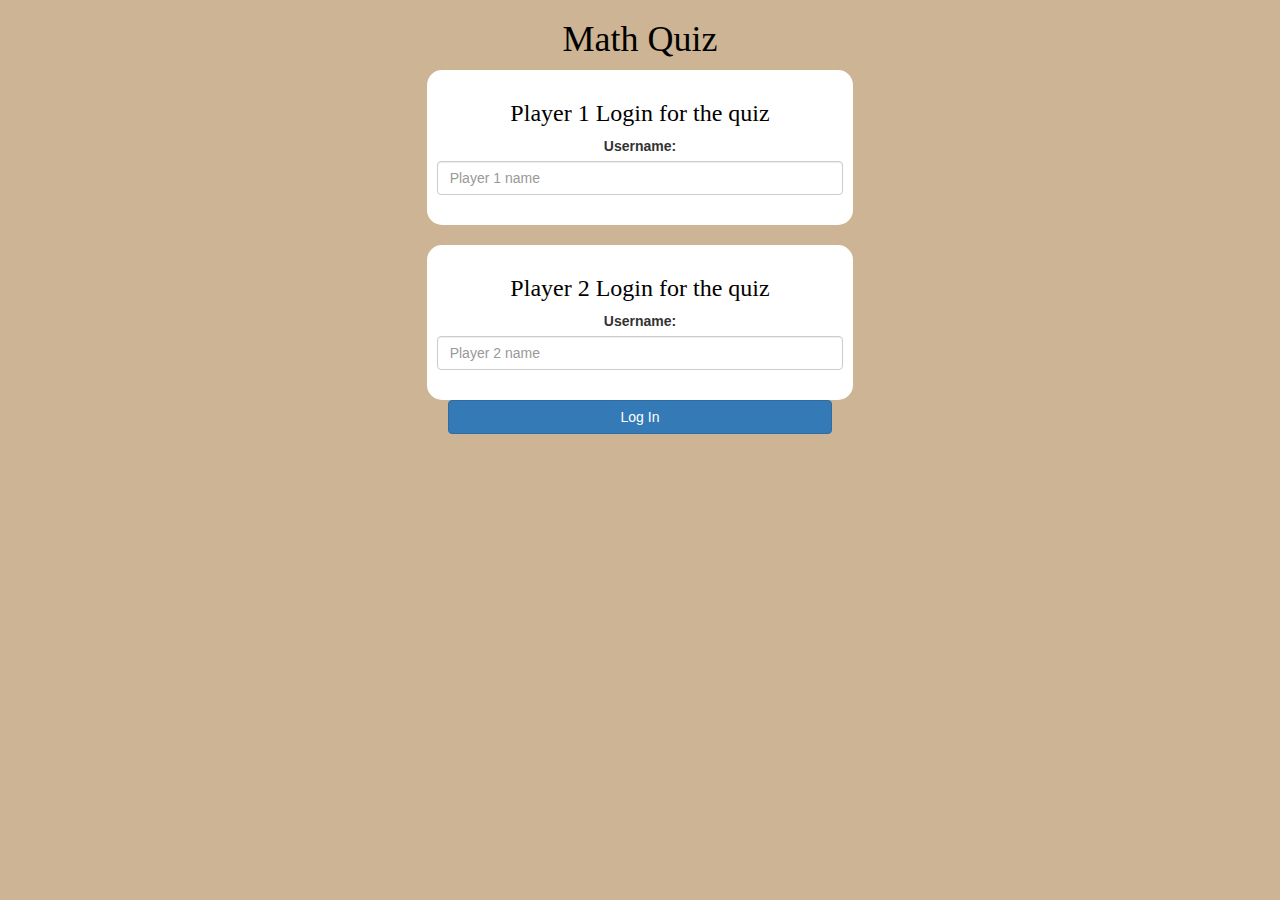
<file: index.html>
<!DOCTYPE html>
<html>
<head>
	<title>Math Quiz</title>

<meta name="viewport" content="width=device-width, initial-scale=1">
<link rel="stylesheet" href="https://maxcdn.bootstrapcdn.com/bootstrap/3.4.0/css/bootstrap.min.css">
<script src="https://ajax.googleapis.com/ajax/libs/jquery/3.4.1/jquery.min.js"></script>
<script src="https://maxcdn.bootstrapcdn.com/bootstrap/3.4.0/js/bootstrap.min.js"></script>

<link rel="stylesheet" type="text/css" href="style.css">
<script src="math_quiz.js"></script>
</head>
<body>
  </div>
	<center>
		<h1>Math Quiz</h1>
	<div class="col-lg-4 col-sm-8 col-xs-11 login_div1">
		<h3>Player 1 Login for the quiz</h3>
		<label>Username: </label>
		<input type="text" id="player1_name_input" class="form-control" placeholder="Player 1 name">
		<br>
	</div>
	<br>
	<div class="col-lg-4 col-sm-8 col-xs-11 login_div2">
		<h3>Player 2 Login for the quiz</h3>
		<label>Username: </label>
		<input type="text" id="player2_name_input" class="form-control" placeholder="Player 2 name">
		<br>
	</div>
	<button style="width:30%" class="btn btn-primary" onclick="addUser()">Log In</button>
	</center>
</body>
</html>
</file>
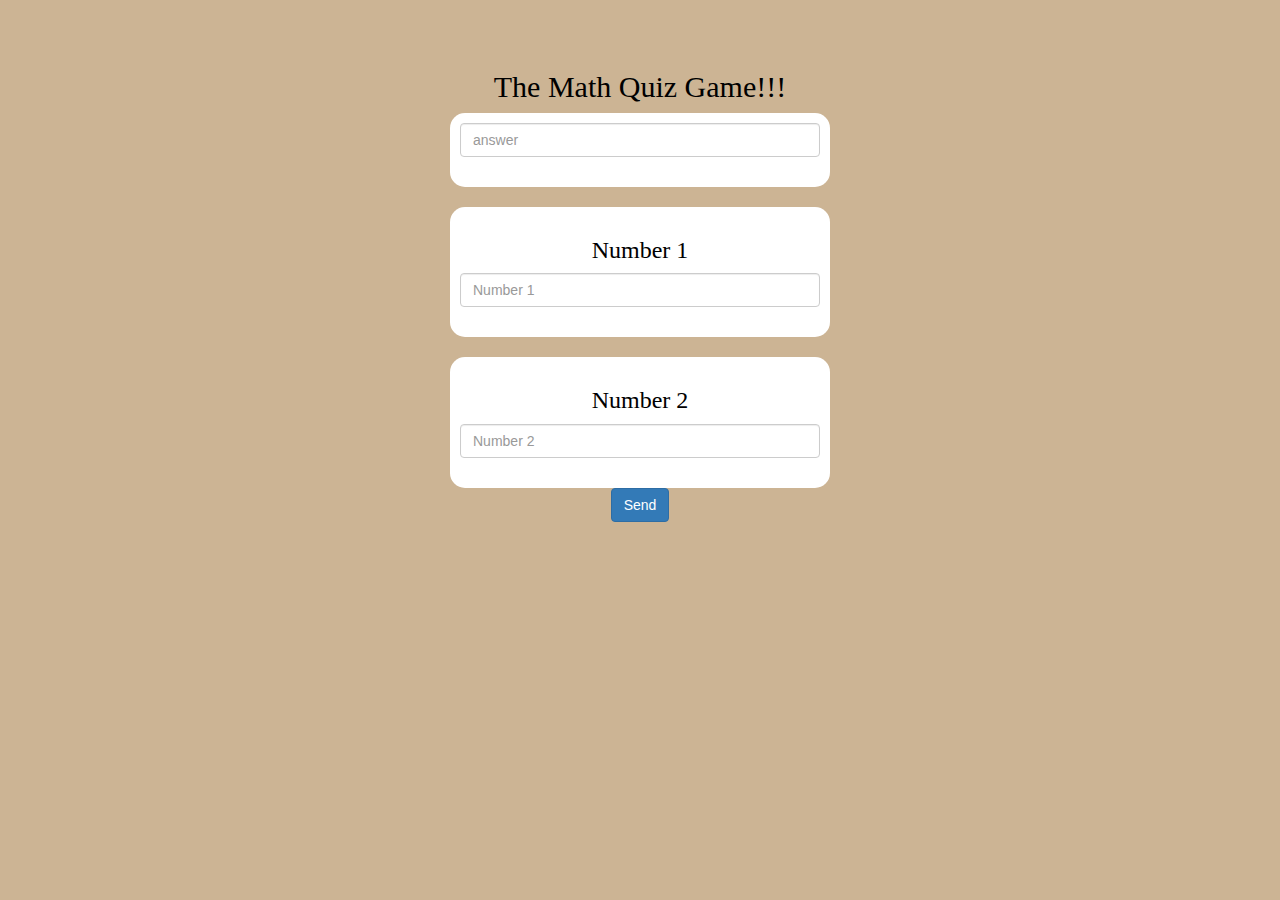
<file: gamepage.html>
<!DOCTYPE html>
<html>
<head>
	<title>Math Quiz</title>

<meta name="viewport" content="width=device-width, initial-scale=1">
<link rel="stylesheet" href="https://maxcdn.bootstrapcdn.com/bootstrap/3.4.0/css/bootstrap.min.css">
<script src="https://ajax.googleapis.com/ajax/libs/jquery/3.4.1/jquery.min.js"></script>
<script src="https://maxcdn.bootstrapcdn.com/bootstrap/3.4.0/js/bootstrap.min.js"></script>

<link rel="stylesheet" type="text/css" href="style.css">
<script src="math_quiz.js"></script>
</head>
<body>
  <h4 id="player1_name" style="color: black;"></h4> <span id="player1_score"></span>
  <br>
  <h4 id="player2_name"></h4> <span id="player2_score"></span>
  <div class="container">
	  <center>
		  <h2 style="color: black;">The Math Quiz Game!!!</h2>
	  </center>

    <center>
      <div class="col-lg-4 col-sm-8 col-xs-11 num_div1">
        <input type="number" id="player1_name_input" class="form-control" placeholder="answer">
        <br>
      </div>
      <br>
    <div class="col-lg-4 col-sm-8 col-xs-11 num_div1">
      <h3>Number 1</h3>
      <input type="text" id="number1" class="form-control" placeholder="Number 1">
      <br>
    </div>
    <br>
    <div class="col-lg-4 col-sm-8 col-xs-11 num_div2">
      <h3>Number 2</h3>
      <input type="text" id="number2" class="form-control" placeholder="Number 2">
      <br>
    </div>
    <button  class="btn btn-primary" onclick="Send()">Send</button>
    </center>
  </div>
  </body>
  </html>
</file>
<file: style.css>
body
{
	background:#ccb494;
}

	.login_div1 , .login_div2
	{
		background: white;
		padding: 10px;
		float: none;
		border-radius: 15px;
	}
	.num_div1 , .num_div2
	{
		background: white;
		padding: 10px;
		float: none;
		border-radius: 15px;
	}


#player1_name , #player2_name
{
	display: inline-block;
	margin-left: 20px;
}
#word
{
	width: 60%;
}
#word_display
{
	letter-spacing: 5px;
}
#output
{
background: white;
border-radius: 10px;
border-top: 10px solid #AA4465;
padding: 10px;
float: none;
text-align: left;
}

h1,h2,h3,h4,h5,h6
{
	font-family: math;
    font-weight: 500;
    line-height: 1.1;
	color: black;
}
</file>
